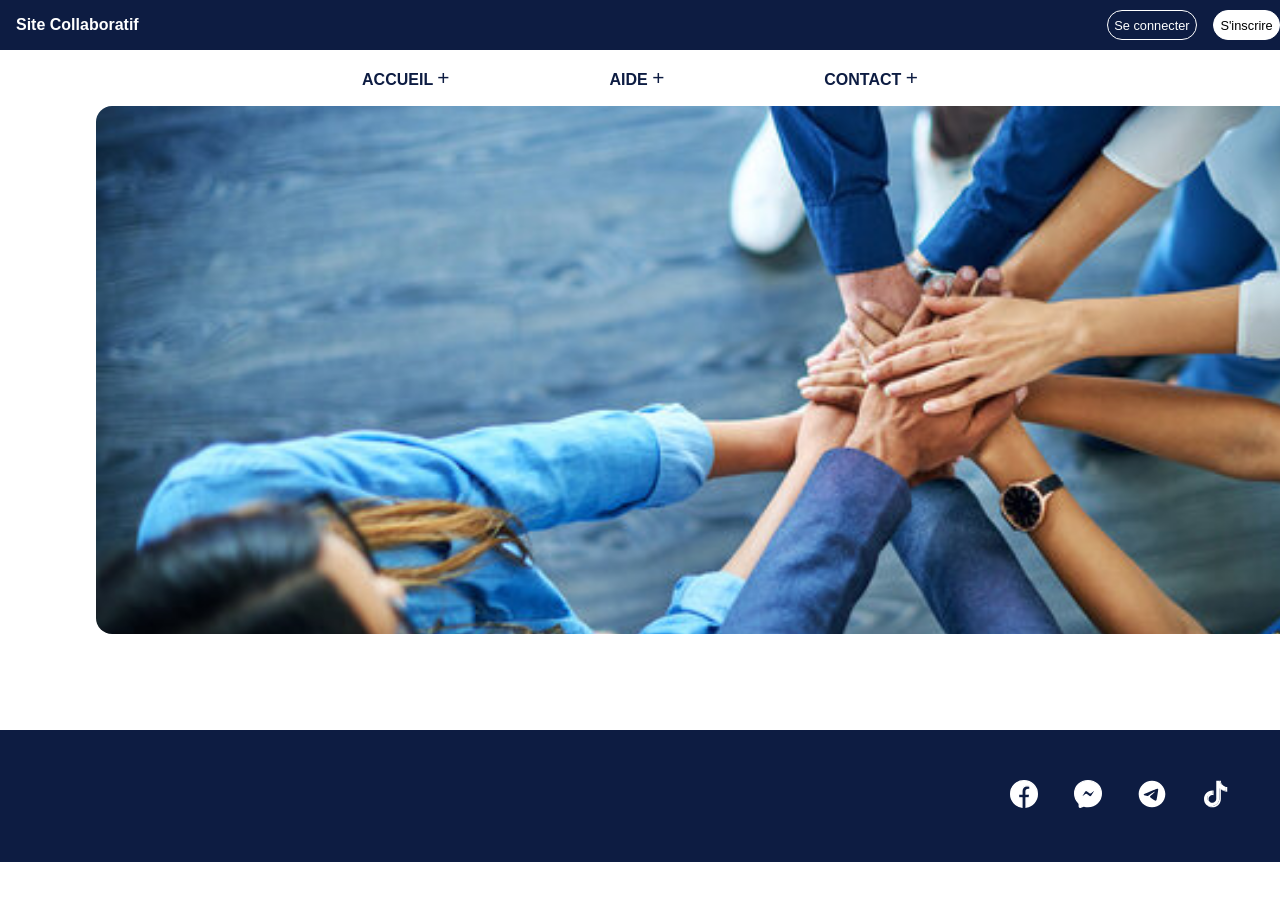
<file: index.html>
<!DOCTYPE html>
<html lang="en">
<head>
    <meta charset="UTF-8">
    <meta name="viewport" content="width=device-width, initial-scale=1.0">
    <title>site-collaboratif</title>
    <link rel="stylesheet" href="style.css">
</head>
<body>
    <header>
        <div class="container1">
           <p>Site Collaboratif</p>
        </div>
        <div class="container2">
           <button class="btn">Se connecter</button>
           <button class=" btn btn1">S'inscrire</button>
        </div>
    </header>
    <main>
        <section>
            <div class="container3">
               <li><a href="#">ACCUEIL <span>+</span></a></li>
               <li><a href="#">AIDE <span>+</span></a></li>
               <li><a href="contact.html">CONTACT <span>+</span></a></li>
            </div>
        </section>
        <section>
            <div class="hero"></div>
        </section>
    </main>
    <footer>
        <div><img src="facebook-fill-svgrepo-com (1).svg" alt=""></div>
        <div><img src="messenger-fill-svgrepo-com.svg" alt=""></div>
        <div><img src="telegram-fill-svgrepo-com.svg" alt=""></div>
        <div><img src="tiktok-fill-svgrepo-com.svg" alt=""></div>
    </footer>
</body>
</html>
</file>
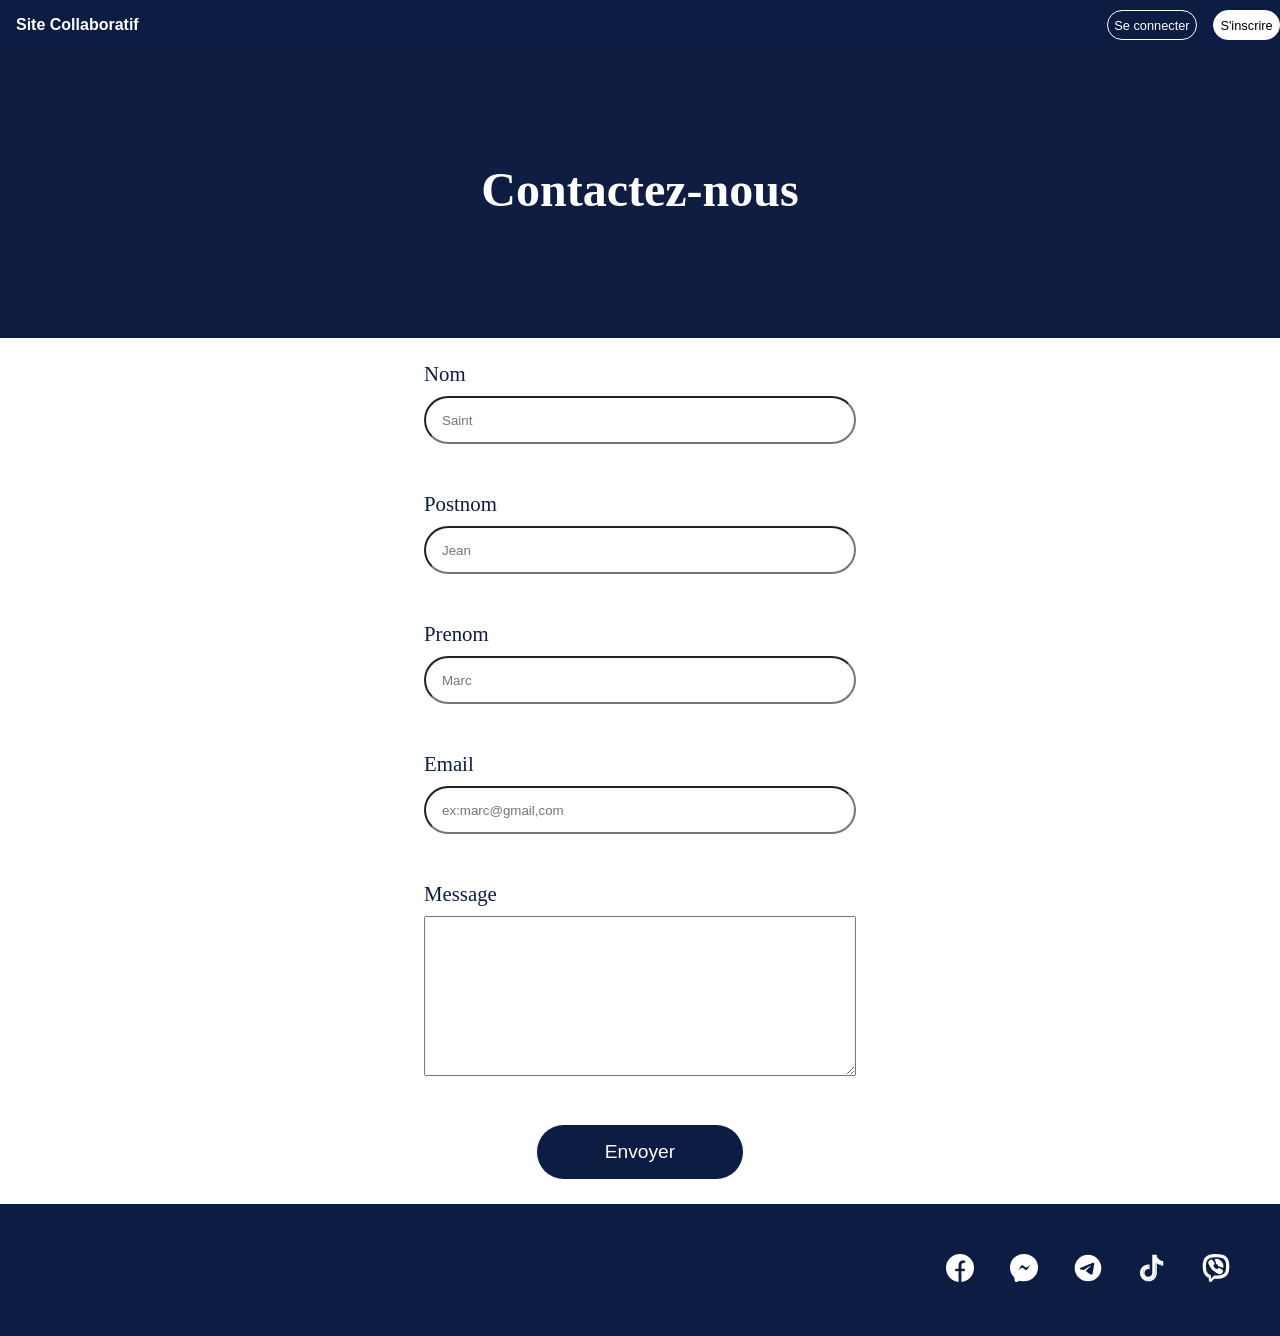
<file: contact.html>
<!DOCTYPE html>
<html lang="en">
<head>
    <meta charset="UTF-8">
    <meta name="viewport" content="width=device-width, initial-scale=1.0">
    <title>Contact</title>
    <link rel="stylesheet" href="style.css">
</head>
<body>
    <header>
        <div class="container1">
           <p>Site Collaboratif</p>
        </div>
        <div class="container2">
           <button class="btn">Se connecter</button>
           <button class=" btn btn1">S'inscrire</button>
        </div>
    </header>
    <main>
        <section class="hero2">
            <h1>Contactez-nous</h1>
        </section>
        <section class="formulaire">
            <form action="">
                <label for="text" >Nom</label>
                <input type="text" name="nom" placeholder="Saint" size="30" maxlength="20">
            </form>
            <form action="">
                <label for="text" >Postnom</label>
                <input type="text" name="postnom" placeholder="Jean" size="30" maxlength="20">
            </form>
            <form action="">
                <label for="text" >Prenom</label>
                <input type="text" name="prenom" placeholder="Marc" size="30" maxlength="20">
            </form>
            <form action="">
                <label for="email" >Email</label>
                <input type="email" name="email" placeholder="ex:marc@gmail,com" size="30" maxlength="20">
            </form>
            <form action="">
                <label for="messsage" >Message</label>
                <textarea name="message" id="message"></textarea>
            </form>
            <button class="btn btn2">Envoyer</button>
        </section>
    </main>
    <footer>
        <div><img src="facebook-fill-svgrepo-com (1).svg" alt=""></div>
        <div><img src="messenger-fill-svgrepo-com.svg" alt=""></div>
        <div><img src="telegram-fill-svgrepo-com.svg" alt=""></div>
        <div><img src="tiktok-fill-svgrepo-com.svg" alt=""></div>
        <div><img src="viber-fill-svgrepo-com.svg" alt=""></div>
    </footer>
</body>
</html>
</file>
<file: style.css>
*{
    padding: 0;
    margin: 0;
    box-sizing: border-box;
}
header{
    display: flex;
    flex-direction: row;
    justify-content: space-between;
    align-items: center;
    background-color: #0d1c42;
}
.container1 p{
    font-size: 1rem;
    color: #fff;
    font-family: sans-serif;
    font-weight: 800;
    padding: 1rem;
}
.btn{
    background-color: inherit;
    color: #fff;
    padding: 0.4rem;
    border-radius: 1.2rem;
    font-size: 0.8rem;
    border: 1px solid #fff;
    transition: all 400ms ease-in-out;
    &:hover{
        transform: scale(1.1);
        background-color: #fff;
        color: #0d1c42;
    }
}
.btn1{
    color: #000;
    background-color: #fff;
    &:hover{
        background-color: #0d1c42;
        color: #fff;
    }
}
.container3{
    display: flex;
    flex-direction: row;
    align-items: center;
    justify-content: center;
    gap: 10rem;
    padding: 1rem;
    & a{
        text-decoration: none;
        color:#0d1c42;
        font-size: 1rem;
        font-family: sans-serif;
        font-weight: 800;
        & span{
            font-weight: 100;
            font-size: 1.3rem;
        }
    }
    & li{
        list-style: none;
    }
}
.container2{
    display: flex;
    gap: 1rem;
}
.hero{
    background-image: url(360_F_603211204_pC06ntrzN95QQLs0J0DVTwlNAFqZUjFJ.jpg);
    background-position: center;
    background-size: cover;
    background-repeat: no-repeat;
    width: 80rem;
    height: 33rem;
    border-radius: 1rem;
    margin-left: 6rem;
    margin-bottom: 6rem;
}
.hero2{
    background: #0f1d43;
    width: 100%;
    height: 18rem;
}
h1{
    font-size: 3rem;
    color: #fff;
    text-align: center;
    padding: 7rem;
}
.formulaire{
    display: flex;
    flex-direction: column;
    justify-content: center;
    align-items: center;
    padding: 1.5rem;
    gap: 3rem;
    font-size: 1.3rem;
    color: #0d1c42;
    & form{
        display: flex;
        flex-direction: column;
        gap: 10px;
    }
    & input{
        width: 27rem;
        height: 3rem;
        padding: 1rem;
        border-radius: 2rem;
        outline: none;
        color: #0d1c42;
    }
    textarea{
        width: 27rem;
        height: 10rem;
    }
}
.btn2{
    color: #fff;
    background-color: #0d1c42;
    padding: 1rem;
    width: 13rem;
    font-size: 1.2rem;
    border-radius: 10rem;
    &:hover{
        background-color: #676f82;
        color: #fff;
    }
}
footer{
    background: #0d1c42;
    display: flex;
    flex-direction: row;
    padding: 3rem;
    gap: 2rem;
    justify-content: end;
    align-items: center;
}
img{
    width: 2rem;
    height: auto;
}
</file>
